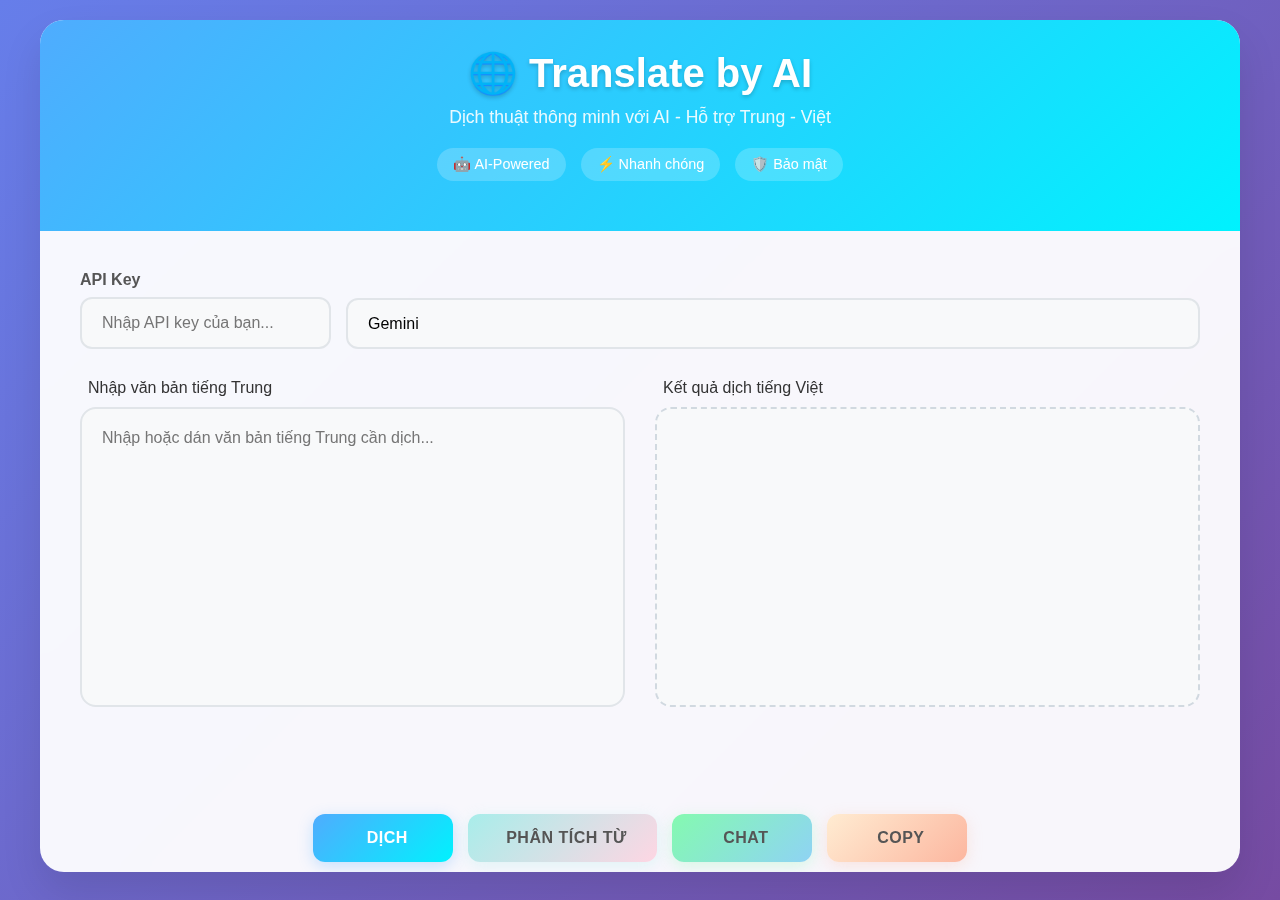
<file: index.html>
<!DOCTYPE html>
<html lang="en">

<head>
    <meta charset="UTF-8">
    <meta name="viewport" content="width=device-width, initial-scale=1.0, maximum-scale=1.0, user-scalable=no">
    <title>Translate by AI App</title>
    <script src="./script/translate.js?v=202510011200"></script>
    <link href="./css/translate.css?v=202510011200" rel="stylesheet">
</head>

<body>
    <div class="container">
        <div class="header">
            <h1>🌐 Translate by AI</h1>
            <p>Dịch thuật thông minh với AI - Hỗ trợ Trung - Việt</p>
            <div class="feature-badges">
                <div class="badge">
                    🤖 AI-Powered
                </div>
                <div class="badge">
                    ⚡ Nhanh chóng
                </div>
                <div class="badge">
                    🛡️ Bảo mật
                </div>
            </div>
        </div>

        <div class="main-content">
            <div class="form-group">
                <label for="inputKey"><i class="fas fa-key"></i> API Key</label>
                <div class="input-wrapper">
                    <input type="password" id="inputKey" class="api-key-input" placeholder="Nhập API key của bạn...">
                    <select id="select-ai-type" class="ai-select">
                        <option value="0">Gemini</option>
                        <option value="1">Groq</option>
                    </select>
                </div>
            </div>

            <div class="text-areas">
                <div class="text-area-wrapper">
                    <label for="inputText">
                        <i class="fas fa-edit"></i>
                        Nhập văn bản tiếng Trung
                    </label>
                    <textarea id="inputText" class="text-area"
                        placeholder="Nhập hoặc dán văn bản tiếng Trung cần dịch..."></textarea>
                </div>

                <div class="text-area-wrapper">
                    <label for="outputText">
                        <i class="fas fa-language"></i>
                        Kết quả dịch tiếng Việt
                    </label>
                    <div id="outputText" class="text-area output-area"
                        placeholder="Kết quả dịch sẽ hiển thị ở đây..." readonly></div>
                </div>
            </div>
        </div>

        <div id="copyMessage" class="copy-message"></div>
        <br>
        <div class="button-group">
            <button class="btn btn-primary" onclick="translateText('0')">
                <i class="fas fa-exchange-alt"></i>
                Dịch
            </button>
            <button class="btn btn-secondary" onclick="translateText('1')">
                <i class="fas fa-search"></i>
                Phân tích từ
            </button>
            <button class="btn btn-success" onclick="translateText('2')">
                <i class="fas fa-comments"></i>
                Chat
            </button>
            <button class="btn btn-copy" onclick="copyText()">
                <i class="fas fa-copy"></i>
                Copy
            </button>
        </div>

    </div>
</body>

</html>
</file>
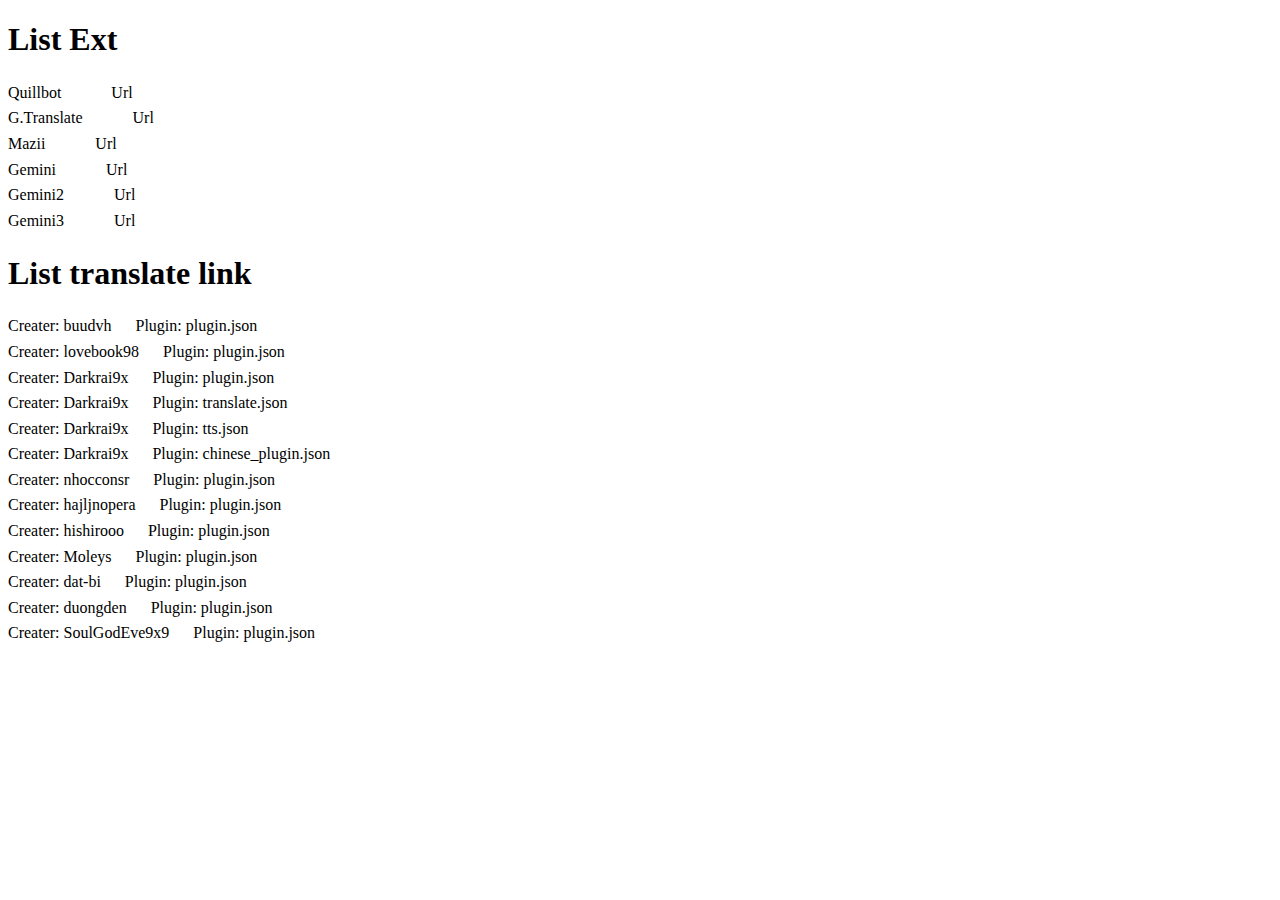
<file: ext.html>
<!DOCTYPE html>
<html lang="en">

<head>
    <meta charset="UTF-8">
    <meta name="viewport" content="width=device-width, initial-scale=1.0, maximum-scale=1.0, user-scalable=no">
    <title>Translate by Gemini AI App</title>
    <script src="./script/ext.js?v=202509120830"></script>
    <link href="./css/ext.css?v=202509120830" rel="stylesheet">
</head>

<body onload="onStartUp()">
    <h1>List Ext</h1>
    <div id="id-list-ext">
    </div>

    <h1>List translate link</h1>
    <div id="id-list-translate">
    </div>
</body>

</html>
</file>
<file: css/translate.css>
* {
    margin: 0;
    padding: 0;
    box-sizing: border-box;
}

textarea{
    resize: none;
}

body {
    font-family: 'Segoe UI', Tahoma, Geneva, Verdana, sans-serif;
    background: linear-gradient(135deg, #667eea 0%, #764ba2 100%);
    min-height: 100vh;
    padding: 20px;
    color: #333;
}

.container {
    max-width: 1200px;
    margin: 0 auto;
    background: rgba(255, 255, 255, 0.95);
    backdrop-filter: blur(10px);
    border-radius: 24px;
    box-shadow: 0 20px 40px rgba(0, 0, 0, 0.1);
    overflow: hidden;
}

.header {
    background: linear-gradient(135deg, #4facfe 0%, #00f2fe 100%);
    padding: 30px;
    text-align: center;
    color: white;
}

.header h1 {
    font-size: 2.5rem;
    font-weight: 700;
    margin-bottom: 10px;
    text-shadow: 0 2px 4px rgba(0, 0, 0, 0.2);
}

.header p {
    font-size: 1.1rem;
    opacity: 0.9;
}

.main-content {
    padding: 40px;
}

.form-group {
    margin-bottom: 30px;
}

.form-group label {
    display: block;
    font-weight: 600;
    color: #555;
    margin-bottom: 8px;
    font-size: 1rem;
}

.input-wrapper {
    position: relative;
    display: flex;
    align-items: center;
    gap: 15px;
}

.api-key-input {
    flex: 1;
    padding: 15px 20px;
    border: 2px solid #e1e5e9;
    border-radius: 12px;
    font-size: 1rem;
    transition: all 0.3s ease;
    background: #f8f9fa;
}

.api-key-input:focus {
    outline: none;
    border-color: #4facfe;
    box-shadow: 0 0 0 3px rgba(79, 172, 254, 0.1);
    background: white;
}

.select-wrapper {
    position: relative;
    min-width: 150px;
}

.ai-select {
    width: 100%;
    padding: 15px 45px 15px 20px;
    border: 2px solid #e1e5e9;
    border-radius: 12px;
    font-size: 1rem;
    background: #f8f9fa;
    cursor: pointer;
    transition: all 0.3s ease;
    appearance: none;
    -webkit-appearance: none;
    -moz-appearance: none;
}

.ai-select:focus {
    outline: none;
    border-color: #4facfe;
    box-shadow: 0 0 0 3px rgba(79, 172, 254, 0.1);
    background: white;
}

.select-wrapper::after {
    content: '▼';
    position: absolute;
    top: 50%;
    right: 15px;
    transform: translateY(-50%);
    pointer-events: none;
    color: #666;
    font-size: 12px;
}

.text-areas {
    display: grid;
    grid-template-columns: 1fr 1fr;
    gap: 30px;
    margin-bottom: 30px;
}

.text-area-wrapper {
    position: relative;
}

.text-area-wrapper label {
    display: flex;
    align-items: center;
    gap: 8px;
    margin-bottom: 10px;
}

.text-area-wrapper i {
    color: #4facfe;
}

.text-area {
    width: 100%;
    height: 300px;
    padding: 20px;
    border: 2px solid #e1e5e9;
    border-radius: 16px;
    font-size: 1rem;
    font-family: inherit;
    resize: none;
    transition: all 0.3s ease;
    background: #f8f9fa;
}

.text-area:focus {
    outline: none;
    border-color: #4facfe;
    box-shadow: 0 0 0 3px rgba(79, 172, 254, 0.1);
    background: white;
}

.output-area {
    background: #f8f9fa;
    border: 2px dashed #d1d9e0;
    color: #666;
    cursor: default;
    overflow-y: auto;
}

.button-group {
    display: flex;
    flex-wrap: wrap;
    gap: 15px;
    justify-content: center;
    margin-bottom: 10px;
}

.btn {
    padding: 15px 30px;
    border: none;
    border-radius: 12px;
    font-size: 1rem;
    font-weight: 600;
    cursor: pointer;
    transition: all 0.3s ease;
    display: flex;
    align-items: center;
    gap: 8px;
    min-width: 140px;
    justify-content: center;
    text-transform: uppercase;
    letter-spacing: 0.5px;
}

.btn-primary {
    background: linear-gradient(135deg, #4facfe 0%, #00f2fe 100%);
    color: white;
    box-shadow: 0 4px 15px rgba(79, 172, 254, 0.3);
}

.btn-primary:hover {
    transform: translateY(-2px);
    box-shadow: 0 8px 25px rgba(79, 172, 254, 0.4);
}

.btn-secondary {
    background: linear-gradient(135deg, #a8edea 0%, #fed6e3 100%);
    color: #555;
    box-shadow: 0 4px 15px rgba(168, 237, 234, 0.3);
}

.btn-secondary:hover {
    transform: translateY(-2px);
    box-shadow: 0 8px 25px rgba(168, 237, 234, 0.4);
}

.btn-success {
    background: linear-gradient(135deg, #84fab0 0%, #8fd3f4 100%);
    color: #555;
    box-shadow: 0 4px 15px rgba(132, 250, 176, 0.3);
}

.btn-success:hover {
    transform: translateY(-2px);
    box-shadow: 0 8px 25px rgba(132, 250, 176, 0.4);
}

.btn-copy {
    background: linear-gradient(135deg, #ffecd2 0%, #fcb69f 100%);
    color: #555;
    box-shadow: 0 4px 15px rgba(252, 182, 159, 0.3);
}

.btn-copy:hover {
    transform: translateY(-2px);
    box-shadow: 0 8px 25px rgba(252, 182, 159, 0.4);
}

.copy-message {
    text-align: center;
    margin-top: 15px;
    color: #28a745;
    font-weight: 600;
    font-size: 1rem;
}

.loading {
    display: flex;
    align-items: center;
    justify-content: center;
    color: #4facfe;
    font-style: italic;
}

.loading::before {
    content: '';
    width: 20px;
    height: 20px;
    border: 2px solid #e1e5e9;
    border-top: 2px solid #4facfe;
    border-radius: 50%;
    animation: spin 1s linear infinite;
    margin-right: 10px;
}

@keyframes spin {
    0% {
        transform: rotate(0deg);
    }

    100% {
        transform: rotate(360deg);
    }
}

@media (max-width: 768px) {
    body {
        padding: 0;
        background: linear-gradient(135deg, #667eea 0%, #764ba2 100%);
    }

    .container {
        border-radius: 0;
        min-height: 100vh;
    }

    .header {
        padding: 20px 15px;
    }

    .header h1 {
        font-size: 1.8rem;
        margin-bottom: 8px;
    }

    .header p {
        font-size: 0.95rem;
    }

    .main-content {
        padding: 20px 15px;
    }

    .form-group {
        margin-bottom: 20px;
    }

    .form-group label {
        font-size: 0.95rem;
        margin-bottom: 8px;
    }

    .input-wrapper {
        flex-direction: column;
        align-items: stretch;
        gap: 10px;
    }

    .api-key-input {
        padding: 14px 16px;
        font-size: 16px;
        border-radius: 10px;
    }

    .ai-select {
        padding: 14px 40px 14px 16px;
        font-size: 16px;
        border-radius: 10px;
    }

    .text-areas {
        grid-template-columns: 1fr;
        gap: 20px;
        margin-bottom: 20px;
    }

    .text-area-wrapper label {
        font-size: 0.95rem;
        margin-bottom: 8px;
    }

    .text-area {
        padding: 14px;
        font-size: 16px;
        border-radius: 12px;
        -webkit-appearance: none;
    }

    #inputText {
        height: 180px;
    }

    .output-area {
        height: 300px;
        line-height: 1.6;
    }

    .button-group {
        display: grid;
        grid-template-columns: 1fr 1fr;
        gap: 10px;
        margin-bottom: 20px;
    }

    .btn {
        width: 100%;
        padding: 14px 20px;
        font-size: 0.9rem;
        border-radius: 10px;
        min-width: auto;
        letter-spacing: 0.3px;
    }

    .btn i {
        font-size: 1.1rem;
    }

    .copy-message {
        font-size: 0.9rem;
        margin-top: 10px;
        padding: 0 15px;
    }

    .feature-badges {
        display: none !important;
    }

    .loading {
        font-size: 0.95rem;
    }
}

@media (max-width: 768px) {
    body {
        padding: 0;
        background: linear-gradient(135deg, #667eea 0%, #764ba2 100%);
    }

    .container {
        border-radius: 0;
        min-height: 100vh;
    }

    .header {
        padding: 20px 15px;
    }

    .header h1 {
        font-size: 1.8rem;
        margin-bottom: 8px;
    }

    .header p {
        font-size: 0.95rem;
    }

    .main-content {
        padding: 20px 15px;
    }

    .form-group {
        margin-bottom: 20px;
    }

    .form-group label {
        font-size: 0.95rem;
        margin-bottom: 8px;
    }

    .input-wrapper {
        flex-direction: column;
        align-items: stretch;
        gap: 10px;
    }

    .api-key-input {
        padding: 14px 16px;
        font-size: 16px;
        border-radius: 10px;
    }

    .ai-select {
        padding: 14px 40px 14px 16px;
        font-size: 16px;
        border-radius: 10px;
    }

    .text-areas {
        grid-template-columns: 1fr;
        gap: 20px;
        margin-bottom: 20px;
    }

    .text-area-wrapper label {
        font-size: 0.95rem;
        margin-bottom: 8px;
    }

    .text-area {
        padding: 14px;
        font-size: 16px;
        border-radius: 12px;
        -webkit-appearance: none;
    }

    #inputText {
        height: 180px;
    }

    .output-area {
        height: 300px;
        line-height: 1.6;
    }

    .button-group {
        display: grid;
        grid-template-columns: 1fr 1fr;
        gap: 10px;
        margin-bottom: 20px;
    }

    .btn {
        width: 100%;
        padding: 14px 20px;
        font-size: 0.9rem;
        border-radius: 10px;
        min-width: auto;
        letter-spacing: 0.3px;
    }

    .btn i {
        font-size: 1.1rem;
    }

    .copy-message {
        font-size: 0.9rem;
        margin-top: 10px;
        padding: 0 15px;
    }

    .feature-badges {
        display: none !important;
    }

    .loading {
        font-size: 0.95rem;
    }
}

@media (max-width: 390px) and (max-height: 844px) {
    .header h1 {
        font-size: 1.6rem;
    }

    .header p {
        font-size: 0.9rem;
    }

    .main-content {
        padding: 15px 12px;
    }

    #inputText {
        height: 160px;
    }

    .output-area {
        height: 280px;
    }

    .btn {
        padding: 12px 16px;
        font-size: 0.85rem;
    }
}

.feature-badges {
    display: flex;
    justify-content: center;
    gap: 15px;
    margin: 20px 0;
    flex-wrap: wrap;
}

.badge {
    background: rgba(255, 255, 255, 0.2);
    color: white;
    padding: 8px 16px;
    border-radius: 20px;
    font-size: 0.9rem;
    display: flex;
    align-items: center;
    gap: 6px;
}
</file>
<file: css/ext.css>
.ext-item {
    cursor: pointer;
    white-space: nowrap;
    overflow: hidden;
    text-overflow: ellipsis;
    line-height: 1.6;
}

.ext-item > span {
    color: red;
}

.trans-item {
    white-space: nowrap;
    overflow: hidden;
    text-overflow: ellipsis;
    line-height: 1.6;
    display: flex;
    gap: 50px;
}

.trans-item > div{
    cursor: pointer;
}

.trans-item > span {
    color: red;
}
</file>
